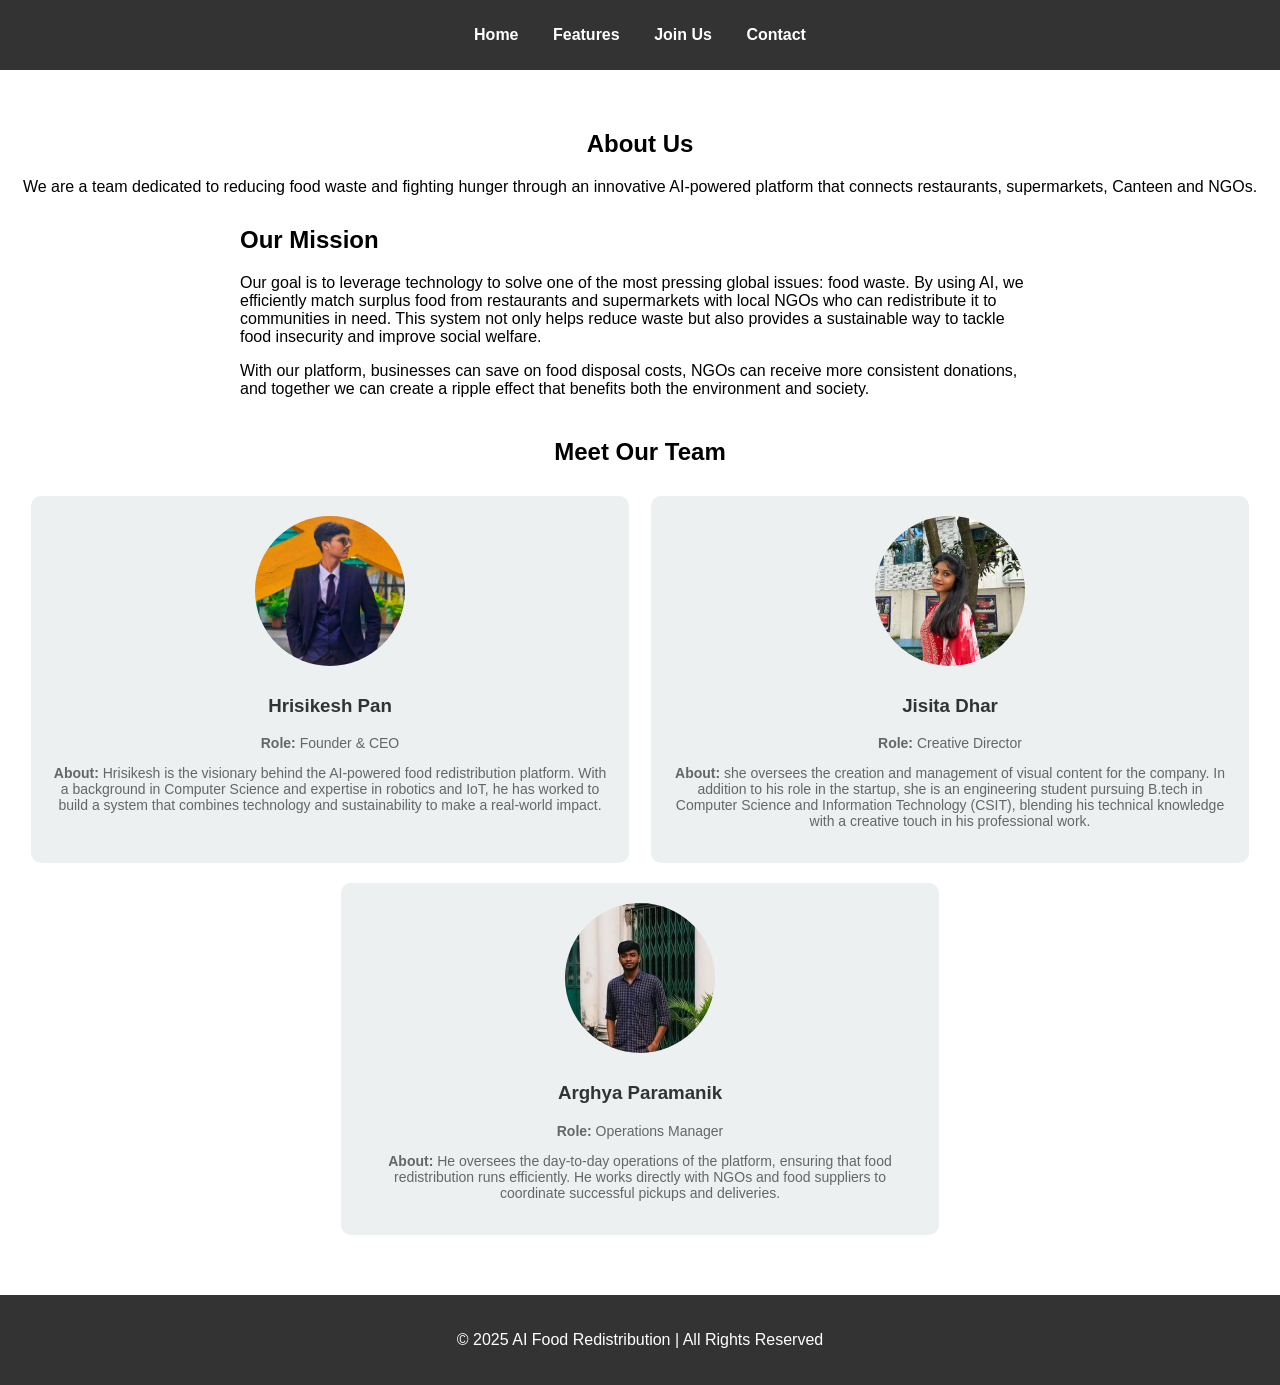
<file: about.html>
<!DOCTYPE html>
<html lang="en">
<head>
    <meta charset="UTF-8">
    <meta name="viewport" content="width=device-width, initial-scale=1.0">
    <title>About Us - AI Food Redistribution</title>
    <link rel="stylesheet" href="styles1.css">
</head>
<body>
    <!-- Navbar -->
    <header>
        <nav>
            <ul>
                <li><a href="index.html">Home</a></li>
                <li><a href="feature.html">Features</a></li>
                <li><a href="joinus.html">Join Us</a></li>
                <li><a href="contact.html">Contact</a></li>
            </ul>
        </nav>
    </header>

    <!-- About Us Section -->
    <section id="about-us">
        <div class="section-title">
            <h1>About Us</h1>
            <p>We are a team dedicated to reducing food waste and fighting hunger through an innovative AI-powered platform that connects restaurants, supermarkets, Canteen and NGOs.</p>
        </div>

        <!-- Business Brief -->
        <div class="business-brief">
            <h2>Our Mission</h2>
            <p>Our goal is to leverage technology to solve one of the most pressing global issues: food waste. By using AI, we efficiently match surplus food from restaurants and supermarkets with local NGOs who can redistribute it to communities in need. This system not only helps reduce waste but also provides a sustainable way to tackle food insecurity and improve social welfare.</p>
            <p>With our platform, businesses can save on food disposal costs, NGOs can receive more consistent donations, and together we can create a ripple effect that benefits both the environment and society.</p>
        </div>

        <!-- Meet Our Team -->
        <div class="team">
            <h2>Meet Our Team</h2>
            <div class="team-members">
                <!-- Team Member 1 -->
                <div class="team-member">
                    <img src="my.jpeg" alt="Member 1" class="team-member-photo">
                    <h3>Hrisikesh Pan</h3>
                    <p><strong>Role:</strong> Founder & CEO</p>
                    <p><strong>About:</strong> Hrisikesh is the visionary behind the AI-powered food redistribution platform. With a background in Computer Science and expertise in robotics and IoT, he has worked to build a system that combines technology and sustainability to make a real-world impact.</p>
                </div>

                <!-- Team Member 2 -->
                <div class="team-member">
                    <img src="w.jpg" alt="Member 2" class="team-member-photo">
                    <h3>Jisita Dhar</h3>
                    <p><strong>Role:</strong> Creative Director</p>
                    <p><strong>About:</strong> she oversees the creation and management of visual content for the company. In addition to his role in the startup, she is an engineering student pursuing  B.tech in Computer Science and Information Technology (CSIT), blending his technical knowledge with a creative touch in his professional work.</p>
                </div>

                <!-- Team Member 3 -->
                <div class="team-member">
                    <img src="a.jpg" alt="Member 3" class="team-member-photo">
                    <h3>Arghya Paramanik</h3>
                    <p><strong>Role:</strong> Operations Manager</p>
                    <p><strong>About:</strong> He oversees the day-to-day operations of the platform, ensuring that food redistribution runs efficiently. He works directly with NGOs and food suppliers to coordinate successful pickups and deliveries.</p>
                </div>

            </div>
        </div>
    </section>

    <!-- Footer -->
    <footer>
        <p>&copy; 2025 AI Food Redistribution | All Rights Reserved</p>
    </footer>
</body>
</html>
</file>
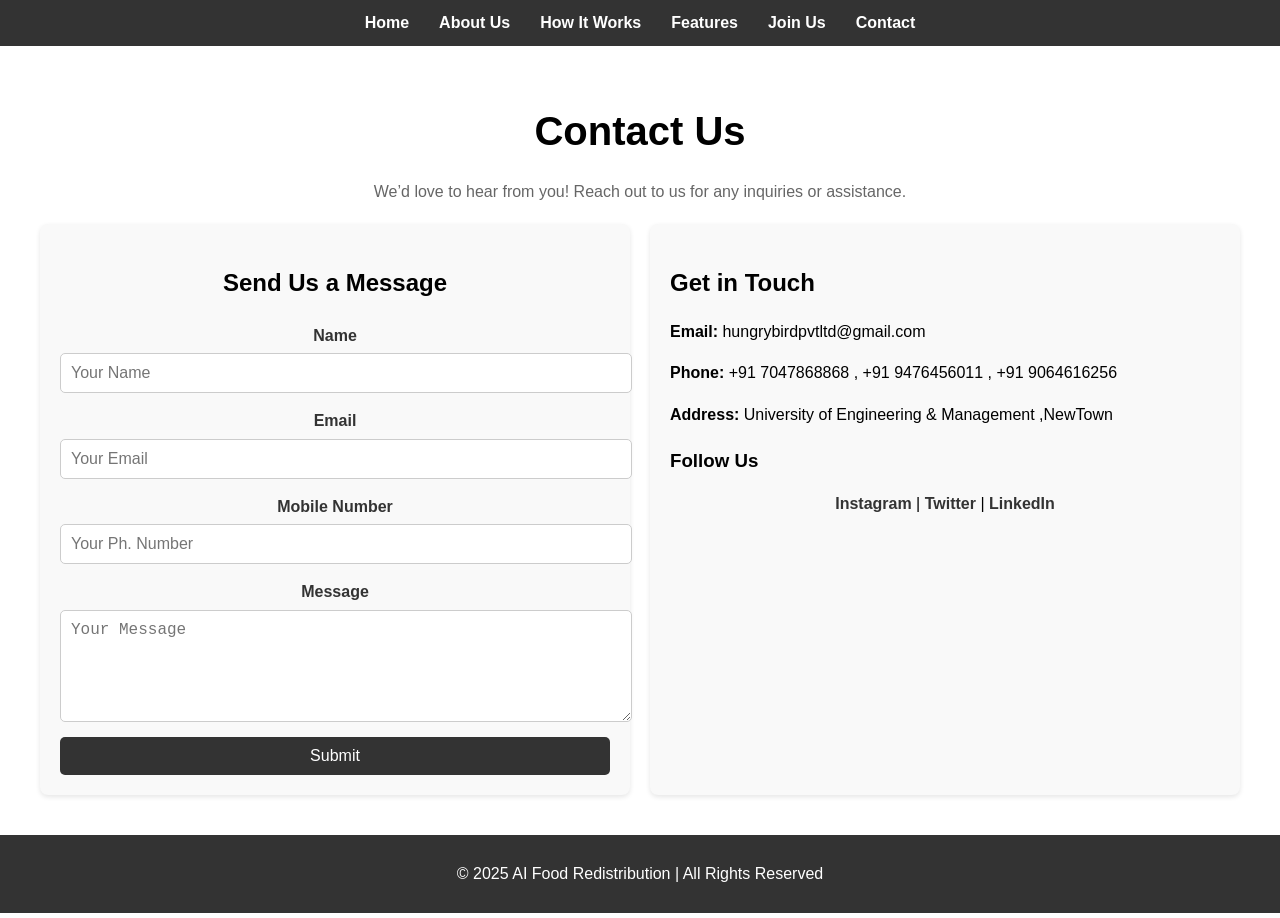
<file: contact.html>
<!DOCTYPE html>
<html lang="en">
<head>
    <meta charset="UTF-8">
    <meta name="viewport" content="width=device-width, initial-scale=1.0">
    <title>Contact Us - AI Food Redistribution</title>
    <link rel="stylesheet" href="styles4.css">
</head>
<body>
    <!-- Navbar -->
    <header>
        <nav>
            <ul>
                <li><a href="index.html">Home</a></li>
                <li><a href="about.html">About Us</a></li>
                <li><a href="how it.html">How It Works</a></li>
                <li><a href="feature.html">Features</a></li>
                <li><a href="joinus.html">Join Us</a></li>
                <li><a href="contact.html" class="active">Contact</a></li>
            </ul>
        </nav>
    </header>

    <!-- Contact Section -->
    <section id="contact">
        <div class="section-title">
            <h1>Contact Us</h1>
            <p>We’d love to hear from you! Reach out to us for any inquiries or assistance.</p>
        </div>

        <div class="contact-container">
            <!-- Contact Form -->
            <div class="contact-form">
                <h2>Send Us a Message</h2>
                <form action="submit-form.php" method="post">

                    <label for="name">Name</label>
                    <input type="text" id="name" name="name" placeholder="Your Name" required>

                    <label for="email">Email</label>
                    <input type="email" id="email" name="email" placeholder="Your Email" required>

                    <label for="phone">Mobile Number</label>
                    <input type="tel" id="phone" name="phone" placeholder="Your Ph. Number" pattern="[0-9]{10}" required>

                    <label for="message">Message</label>
                    <textarea id="message" name="message" rows="5" placeholder="Your Message" required></textarea>

                    <button type="submit">Submit</button>
                </form>
            </div>

            <!-- Contact Details -->
            <div class="contact-details">
                <h2>Get in Touch</h2>
                <p><strong>Email:</strong> hungrybirdpvtltd@gmail.com</p>
                <p><strong>Phone:</strong> +91 7047868868 , +91 9476456011 , +91 9064616256</p>
                <p><strong>Address:</strong> University of Engineering & Management ,NewTown </p>

                <h3>Follow Us</h3>
                <div class="social-icons">
                    <a href="https://www.instagram.com/hungry.birds.ltd/?hl=en" target="_blank">Instagram</a> |
                    <a href="https://x.com/hungryBirdsLtd" target="_blank">Twitter</a> |
                    <a href="https://www.linkedin.com/in/hungry-birds-82ab70349/" target="_blank">LinkedIn</a>
                </div>
            </div>
        </div>
    </section>

    <!-- Footer -->
    <footer>
        <p>&copy; 2025 AI Food Redistribution | All Rights Reserved</p>
    </footer>
</body>
</html>
</file>
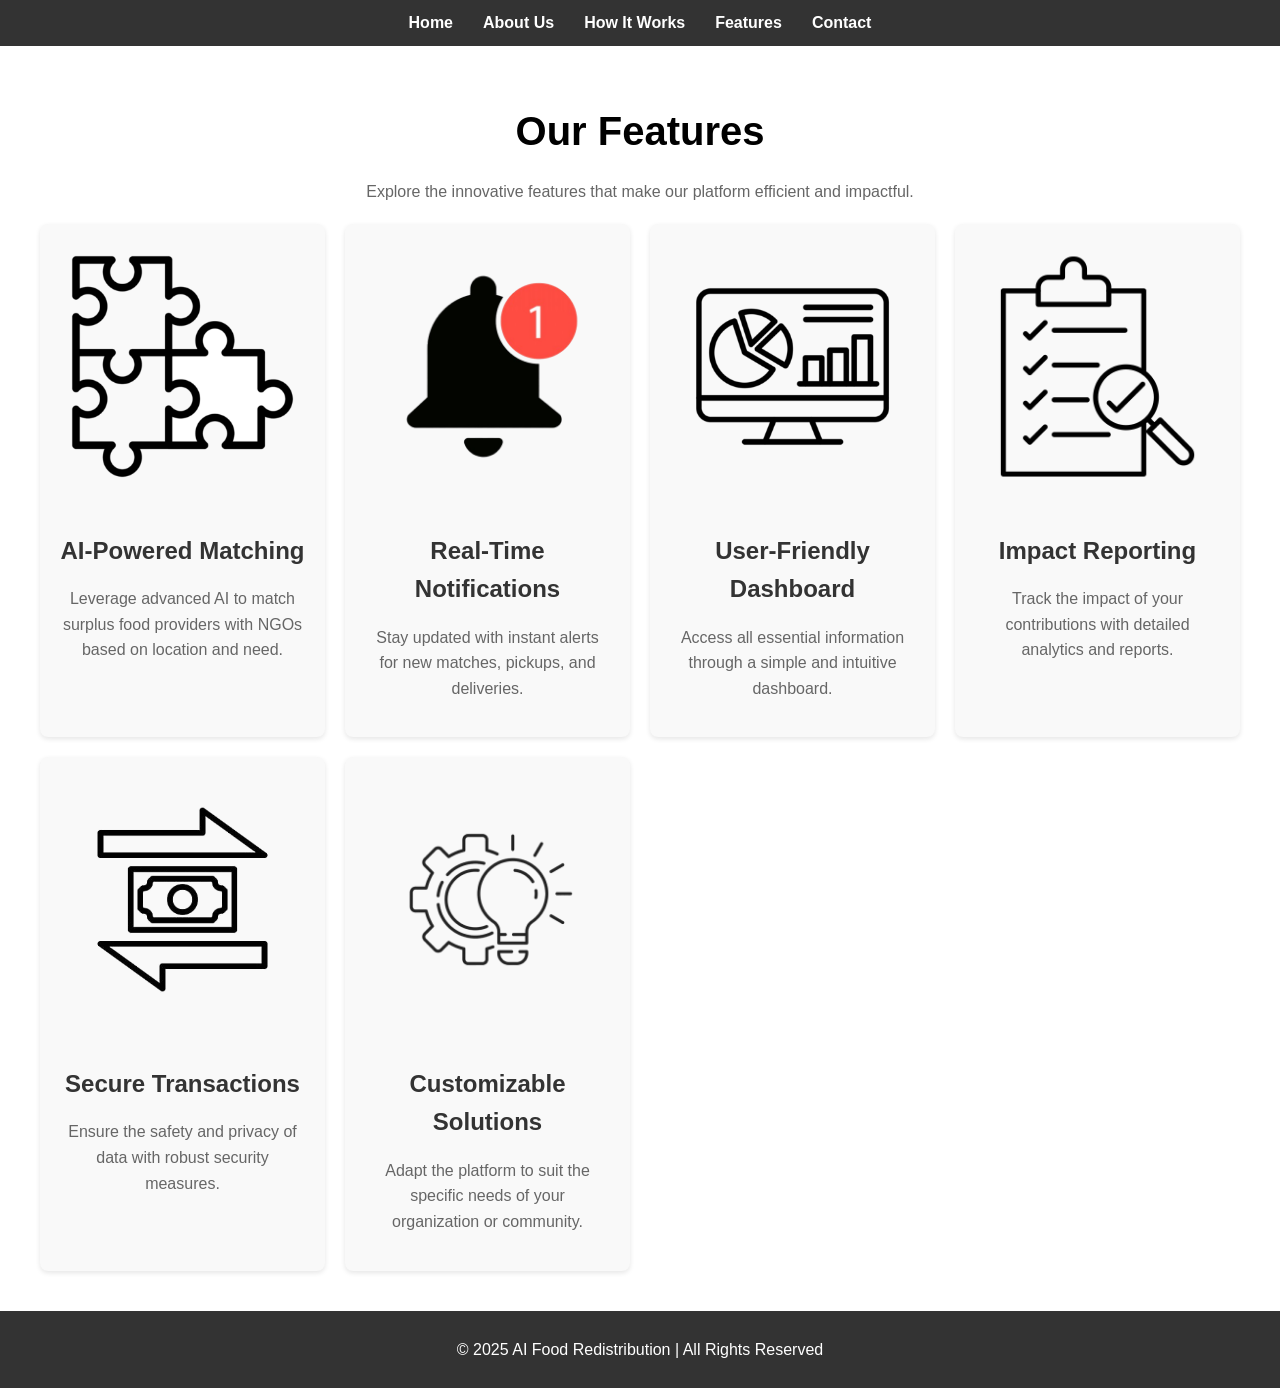
<file: feature.html>
<!DOCTYPE html>
<html lang="en">
<head>
    <meta charset="UTF-8">
    <meta name="viewport" content="width=device-width, initial-scale=1.0">
    <title>Features - AI Food Redistribution</title>
    <link rel="stylesheet" href="styles3.css">
</head>
<body>
    <!-- Navbar -->
    <header>
        <nav>
            <ul>
                <li><a href="index.html">Home</a></li>
                <li><a href="about.html">About Us</a></li>
                <li><a href="how it.html">How It Works</a></li>
                <li><a href="feature.html" class="active">Features</a></li>
                <li><a href="contact.html">Contact</a></li>
            </ul>
        </nav>
    </header>

    <!-- Features Section -->
    <section id="features">
        <div class="section-title">
            <h1>Our Features</h1>
            <p>Explore the innovative features that make our platform efficient and impactful.</p>
        </div>

        <!-- Features Grid -->
        <div class="features-container">
            <!-- Feature 1 -->
            <div class="feature">
                <img src="match.png" alt="Feature 1" class="feature-image">
                <h2>AI-Powered Matching</h2>
                <p>Leverage advanced AI to match surplus food providers with NGOs based on location and need.</p>
            </div>

            <!-- Feature 2 -->
            <div class="feature">
                <img src="no.png" alt="Feature 2" class="feature-image">
                <h2>Real-Time Notifications</h2>
                <p>Stay updated with instant alerts for new matches, pickups, and deliveries.</p>
            </div>

            <!-- Feature 3 -->
            <div class="feature">
                <img src="user.png" alt="Feature 3" class="feature-image">
                <h2>User-Friendly Dashboard</h2>
                <p>Access all essential information through a simple and intuitive dashboard.</p>
            </div>

            <!-- Feature 4 -->
            <div class="feature">
                <img src="report.png" alt="Feature 4" class="feature-image">
                <h2>Impact Reporting</h2>
                <p>Track the impact of your contributions with detailed analytics and reports.</p>
            </div>

            <!-- Feature 5 -->
            <div class="feature">
                <img src="tran1.png" alt="Feature 5" class="feature-image">
                <h2>Secure Transactions</h2>
                <p>Ensure the safety and privacy of data with robust security measures.</p>
            </div>

            <!-- Feature 6 -->
            <div class="feature">
                <img src="sol1.png" alt="Feature 6" class="feature-image">
                <h2>Customizable Solutions</h2>
                <p>Adapt the platform to suit the specific needs of your organization or community.</p>
            </div>
        </div>
    </section>

    <!-- Footer -->
    <footer>
        <p>&copy; 2025 AI Food Redistribution | All Rights Reserved</p>
    </footer>
</body>
</html>
</file>
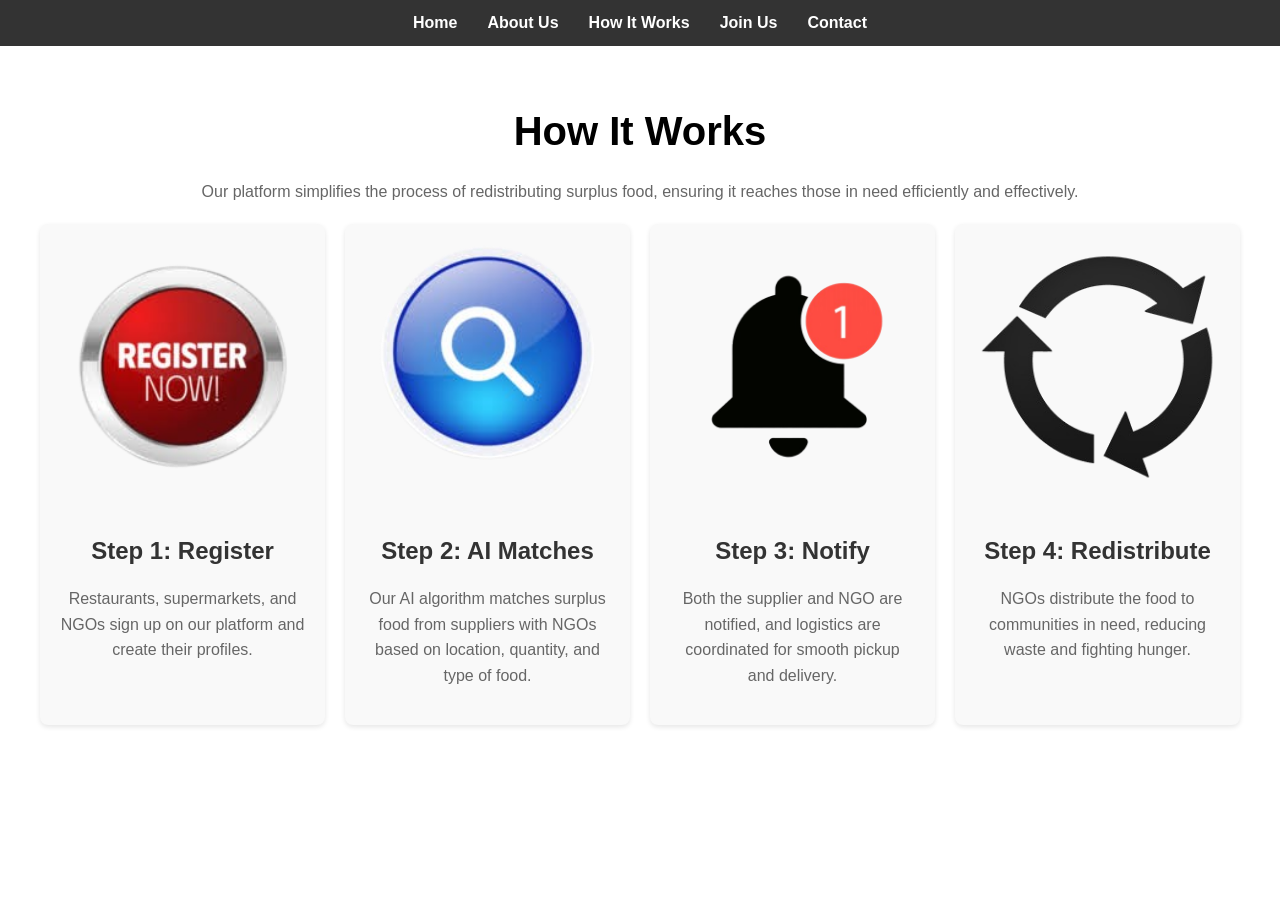
<file: how it.html>
<!DOCTYPE html>
<html lang="en">
<head>
    <meta charset="UTF-8">
    <meta name="viewport" content="width=device-width, initial-scale=1.0">
    <title>How It Works - AI Food Redistribution</title>
    <link rel="stylesheet" href="styles2.css">
</head>
<body>
    <!-- Navbar -->
    <header>
        <nav>
            <ul>
                <li><a href="index.html">Home</a></li>
                <li><a href="about.html">About Us</a></li>
                <li><a href="how it.html" class="active">How It Works</a></li>
                <li><a href="joinus.html">Join Us</a></li>
                <li><a href="contact.html">Contact</a></li>
            </ul>
        </nav>
    </header>

    <!-- How It Works Section -->
    <section id="how-it-works">
        <div class="section-title">
            <h1>How It Works</h1>
            <p>Our platform simplifies the process of redistributing surplus food, ensuring it reaches those in need efficiently and effectively.</p>
        </div>

        <!-- Steps -->
        <div class="steps-container">
            <!-- Step 1 -->
            <div class="step">
                <img src="reg.png" alt="Step 1" class="step-image">
                <h2>Step 1: Register</h2>
                <p>Restaurants, supermarkets, and NGOs sign up on our platform and create their profiles.</p>
            </div>

            <!-- Step 2 -->
            <div class="step">
                <img src="s1.png" alt="Step 2" class="step-image">
                <h2>Step 2: AI Matches</h2>
                <p>Our AI algorithm matches surplus food from suppliers with NGOs based on location, quantity, and type of food.</p>
            </div>

            <!-- Step 3 -->
            <div class="step">
                <img src="no.png" alt="Step 3" class="step-image">
                <h2>Step 3: Notify</h2>
                <p>Both the supplier and NGO are notified, and logistics are coordinated for smooth pickup and delivery.</p>
            </div>

            <!-- Step 4 -->
            <div class="step">
                <img src="recycle.png" alt="Step 4" class="step-image">
                <h2>Step 4: Redistribute</h2>
                <p>NGOs distribute the food to communities in need, reducing waste and fighting hunger.</p>
            </div>
        </div>
    </section>


</body>
</html>
</file>
<file: styles1.css>
body {
    font-family: Arial, sans-serif;
    margin: 0;
    padding: 0;
    box-sizing: border-box;
}

header {
    background-color: #333;
    color: white;
    padding: 10px 0;
    text-align: center;
}

nav ul {
    list-style: none;
    padding: 0;
}

nav ul li {
    display: inline;
    margin: 0 15px;
}

nav ul li a {
    color: white;
    text-decoration: none;
    font-weight: bold;
}

#about-us {
    padding: 40px 20px;
    text-align: center;
}

#about-us .section-title {
    margin-bottom: 30px;
}

#about-us .business-brief {
    margin-top: 20px;
    text-align: left;
    max-width: 800px;
    margin-left: auto;
    margin-right: auto;
}

#about-us .team {
    margin-top: 40px;
}

#about-us .team-members {
    display: flex;
    justify-content: space-around;
    flex-wrap: wrap;
    margin-top: 30px;
}

.team-member {
    width: 45%;
    padding: 20px;
    background-color: #ecf0f1;
    margin-bottom: 20px;
    border-radius: 10px;
    text-align: center;
}

.team-member-photo {
    width: 150px;
    height: 150px;
    border-radius: 50%;
    object-fit: cover;
    margin-bottom: 15px;
}

.team-member h3 {
    margin-top: 10px;
    color: #333;
}

.team-member p {
    font-size: 14px;
    color: #666;
}

footer {
    background-color: #333;
    color: white;
    text-align: center;
    padding: 20px;
}
</file>
<file: styles4.css>
/* General Styling */
body {
    font-family: Arial, sans-serif;
    margin: 0;
    padding: 0;
    line-height: 1.6;
}

/* Navbar Styling */
header nav ul {
    list-style: none;
    background-color: #333;
    padding: 10px;
    margin: 0;
    display: flex;
    justify-content: center;
}

header nav ul li {
    margin: 0 15px;
}

header nav ul li a {
    color: white;
    text-decoration: none;
    font-weight: bold;
}


/* Contact Section */
#contact {
    padding: 20px;
    text-align: center;
}

.section-title h1 {
    font-size: 2.5rem;
    margin-bottom: 10px;
}

.section-title p {
    font-size: 1rem;
    color: #666;
    margin-bottom: 20px;
}

.contact-container {
    display: flex;
    flex-wrap: wrap;
    gap: 20px;
    max-width: 1200px;
    margin: 0 auto;
    justify-content: space-around;
}

.contact-form, .contact-details {
    flex: 1;
    min-width: 300px;
    padding: 20px;
    background-color: #f9f9f9;
    border-radius: 8px;
    box-shadow: 0 2px 5px rgba(0, 0, 0, 0.1);
}

.contact-form form {
    display: flex;
    flex-direction: column;
}

.contact-form label {
    margin-bottom: 5px;
    font-weight: bold;
    color: #333;
}

.contact-form input, .contact-form textarea {
    margin-bottom: 15px;
    padding: 10px;
    font-size: 1rem;
    border: 1px solid #ccc;
    border-radius: 5px;
    width: 100%;
}

.contact-form button {
    padding: 10px;
    font-size: 1rem;
    background-color: #333;
    color: white;
    border: none;
    border-radius: 5px;
    cursor: pointer;
}

.contact-form button:hover {
    background-color: #555;
}

.contact-details p, .contact-details h2, .contact-details h3 {
    text-align: left;
    margin-bottom: 15px;
}

.social-icons a {
    text-decoration: none;
    color: #333;
    font-weight: bold;
}

.social-icons a:hover {
    color: #007BFF;
}

/* Footer */
footer {
    background-color: #333;
    color: white;
    text-align: center;
    padding: 10px;
    margin-top: 20px;
}
</file>
<file: styles3.css>
/* General Styling */
body {
    font-family: Arial, sans-serif;
    margin: 0;
    padding: 0;
    line-height: 1.6;
}

/* Navbar Styling */
header nav ul {
    list-style: none;
    background-color: #333;
    padding: 10px;
    margin: 0;
    display: flex;
    justify-content: center;
}

header nav ul li {
    margin: 0 15px;
}

header nav ul li a {
    color: white;
    text-decoration: none;
    font-weight: bold;
}



/* Features Section */
#features {
    padding: 20px;
    text-align: center;
}

.section-title h1 {
    font-size: 2.5rem;
    margin-bottom: 10px;
}

.section-title p {
    font-size: 1rem;
    color: #666;
    margin-bottom: 20px;
}

.features-container {
    display: grid;
    grid-template-columns: repeat(auto-fit, minmax(250px, 1fr));
    gap: 20px;
    max-width: 1200px;
    margin: 0 auto;
}

.feature {
    background-color: #f9f9f9;
    padding: 20px;
    border-radius: 8px;
    box-shadow: 0 2px 5px rgba(0, 0, 0, 0.1);
    text-align: center;
}

.feature-image {
    width: 100%;
    height: auto;
    border-radius: 8px;
    margin-bottom: 15px;
}

.feature h2 {
    font-size: 1.5rem;
    margin-bottom: 10px;
    color: #333;
}

.feature p {
    font-size: 1rem;
    color: #666;
}

/* Footer */
footer {
    background-color: #333;
    color: white;
    text-align: center;
    padding: 10px;
    margin-top: 20px;
}
</file>
<file: styles2.css>
/* General Styling */
body {
    font-family: Arial, sans-serif;
    margin: 0;
    padding: 0;
    line-height: 1.6;
}

/* Navbar Styling */
header nav ul {
    list-style: none;
    background-color: #333;
    padding: 10px;
    margin: 0;
    display: flex;
    justify-content: center;
}

header nav ul li {
    margin: 0 15px;
}

header nav ul li a {
    color: white;
    text-decoration: none;
    font-weight: bold;
}


/* How It Works Section */
#how-it-works {
    padding: 20px;
    text-align: center;
}

.section-title h1 {
    font-size: 2.5rem;
    margin-bottom: 10px;
}

.section-title p {
    font-size: 1rem;
    color: #666;
    margin-bottom: 20px;
}

.steps-container {
    display: grid;
    grid-template-columns: repeat(auto-fit, minmax(250px, 1fr));
    gap: 20px;
    max-width: 1200px;
    margin: 0 auto;
}

.step {
    background-color: #f9f9f9;
    padding: 20px;
    border-radius: 8px;
    box-shadow: 0 2px 5px rgba(0, 0, 0, 0.1);
    text-align: center;
}

.step-image {
    width: 100%;
    height: auto;
    border-radius: 8px;
    margin-bottom: 15px;
}

.step h2 {
    font-size: 1.5rem;
    margin-bottom: 10px;
    color: #333;
}

.step p {
    font-size: 1rem;
    color: #666;
}

/* Footer */
footer {
    background-color: #333;
    color: white;
    text-align: center;
    padding: 10px;
    margin-top: 20px;
}
</file>
